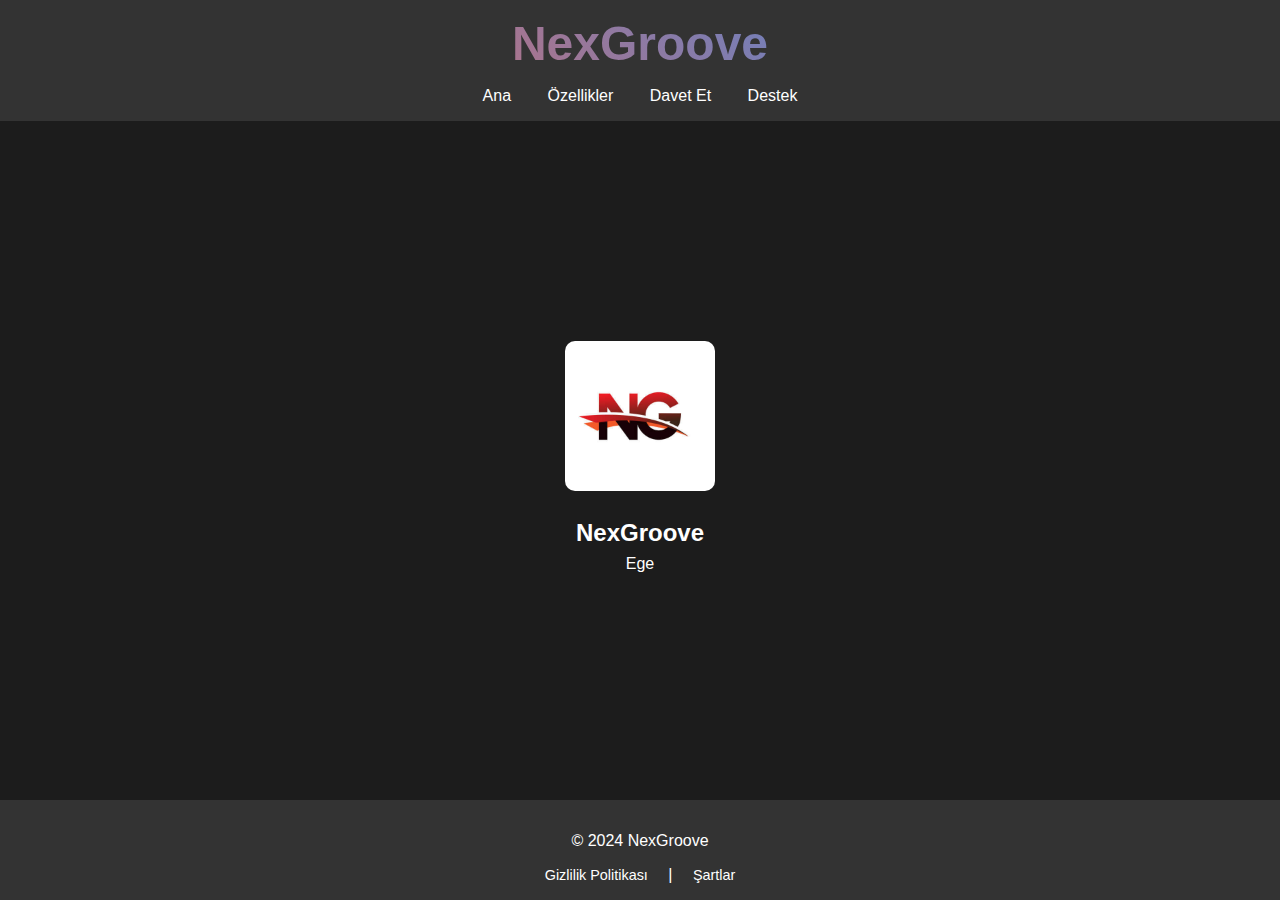
<file: index.html>
<!DOCTYPE html>
<html lang="en">
<head>
    <meta charset="UTF-8">
    <meta name="viewport" content="width=device-width, initial-scale=1.0">
    <title>NexGroove - Discord Bot</title>
    <link rel="icon"  href="./images/nexgroovefav.png">
    <link rel="stylesheet" href="style.css">
</head>
<body>
    <header class="header">
        <h1>NexGroove</h1>
        <nav>
            <a href="">Ana</a>
            <a href="features.html">Özellikler</a>
            <a href="https://discord.com/oauth2/authorize?client_id=1239231401451196499&permissions=8&scope=bot">Davet Et</a>
            <a href="https://discord.gg/HMwwQtHg7H">Destek</a>
        </nav>
    </header>

    <main class="main">
        <div class="music-player">
            <img id="album-art" src="https://via.placeholder.com/150" alt="Album Art">
            <h2 id="song-title">Yükleniyor...</h2>
            <p id="artist-name">Lütfen bekleyin</p>
        </div>
    </main>

    <footer class="footer">
        <p>&copy; 2024 NexGroove</p>
        <nav>
            <a href="privacy.html">Gizlilik Politikası</a> | <a href="terms.html">Şartlar</a>
        </nav>
    </footer>

    <script src="script.js"></script>
</body>
</html>
</file>
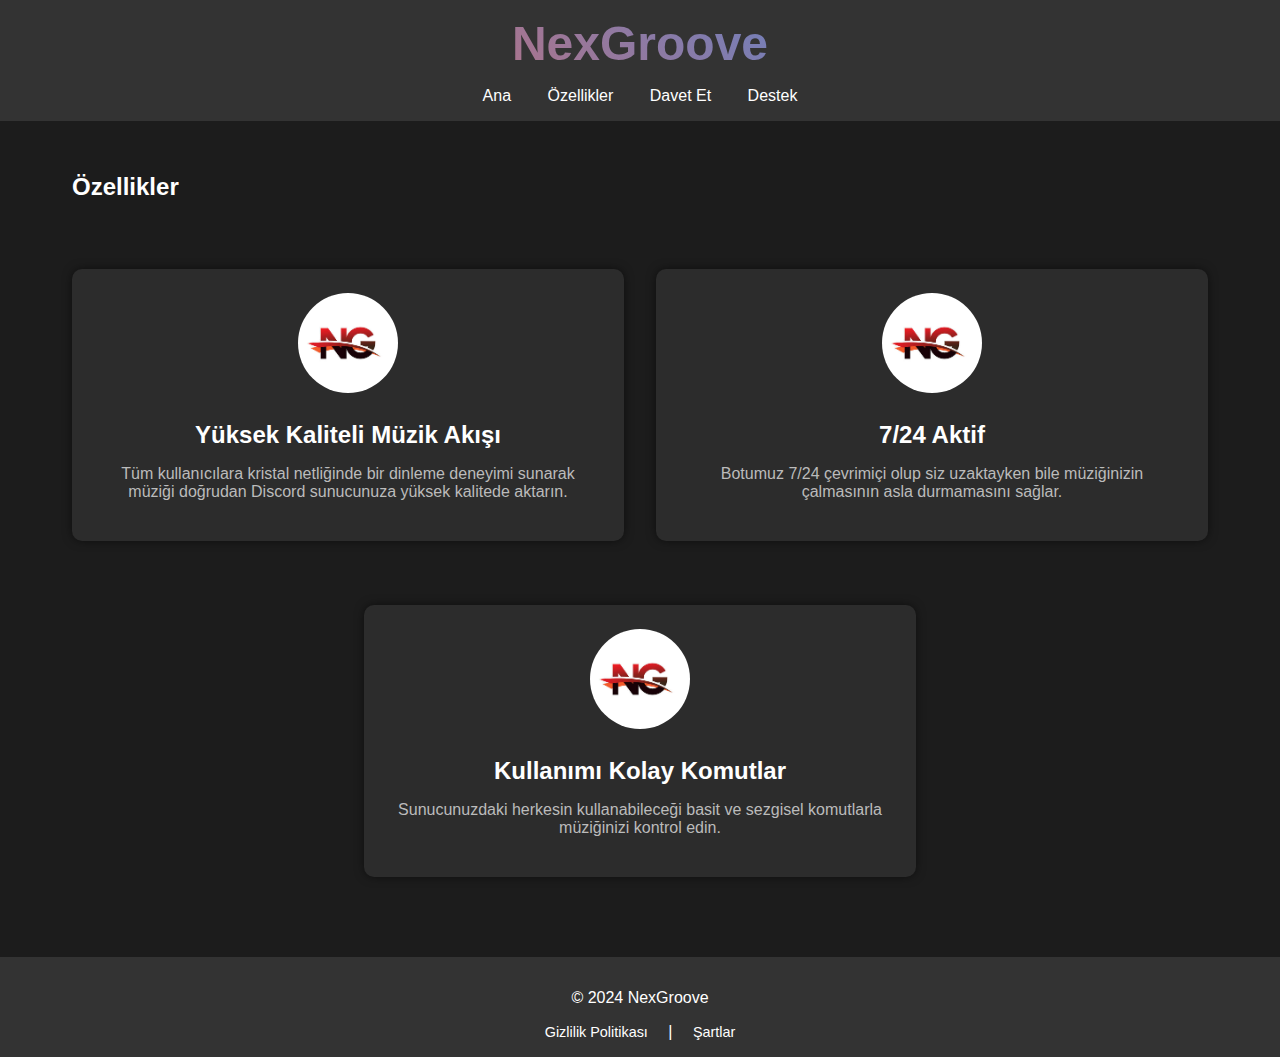
<file: features.html>
<!DOCTYPE html>
<html lang="en">
<head>
    <meta charset="UTF-8">
    <meta name="viewport" content="width=device-width, initial-scale=1.0">
    <title>NexGroove - Özellikler</title>
    <link rel="stylesheet" href="styles.css">
    <link rel="icon" href="./images/nexgroovefav.png">
</head>
<body>
    <header class="header">
        <h1>NexGroove</h1>
        <nav>
            <a href="index.html">Ana</a>
            <a href="features.html">Özellikler</a>
            <a href="https://discord.com/oauth2/authorize?client_id=1239231401451196499&permissions=8&scope=bot">Davet Et</a>
            <a href="https://discord.gg/HMwwQtHg7H">Destek</a>
        </nav>
    </header>

    <main class="main">
        <h2>Özellikler</h2>
        <section class="features-section">
            <div class="feature-item">
                <img src="./images/nexgroove.jpg" alt="Yüksek Kaliteli Müzik">
                <h3>Yüksek Kaliteli Müzik Akışı</h3>
                <p>Tüm kullanıcılara kristal netliğinde bir dinleme deneyimi sunarak müziği doğrudan Discord sunucunuza yüksek kalitede aktarın.</p>
            </div>
            
            <div class="feature-item">
                <img src="./images/nexgroove.jpg" alt="7/24 aktif">
                <h3>7/24 Aktif</h3>
                <p>Botumuz 7/24 çevrimiçi olup siz uzaktayken bile müziğinizin çalmasının asla durmamasını sağlar.</p>
            </div>
            <div class="feature-item">
                <img src="./images/nexgroove.jpg" alt="Kolay Komutlar">
                <h3>Kullanımı Kolay Komutlar</h3>
                <p>Sunucunuzdaki herkesin kullanabileceği basit ve sezgisel komutlarla müziğinizi kontrol edin.</p>
            </div>
        </section>
    </main>

    <footer class="footer">
        <p>&copy; 2024 NexGroove</p>
        <nav>
            <a href="privacy.html">Gizlilik Politikası</a> | <a href="terms.html">Şartlar</a>
        </nav>
    </footer>

    <script src="script.js"></script>
</body>
</html>
</file>
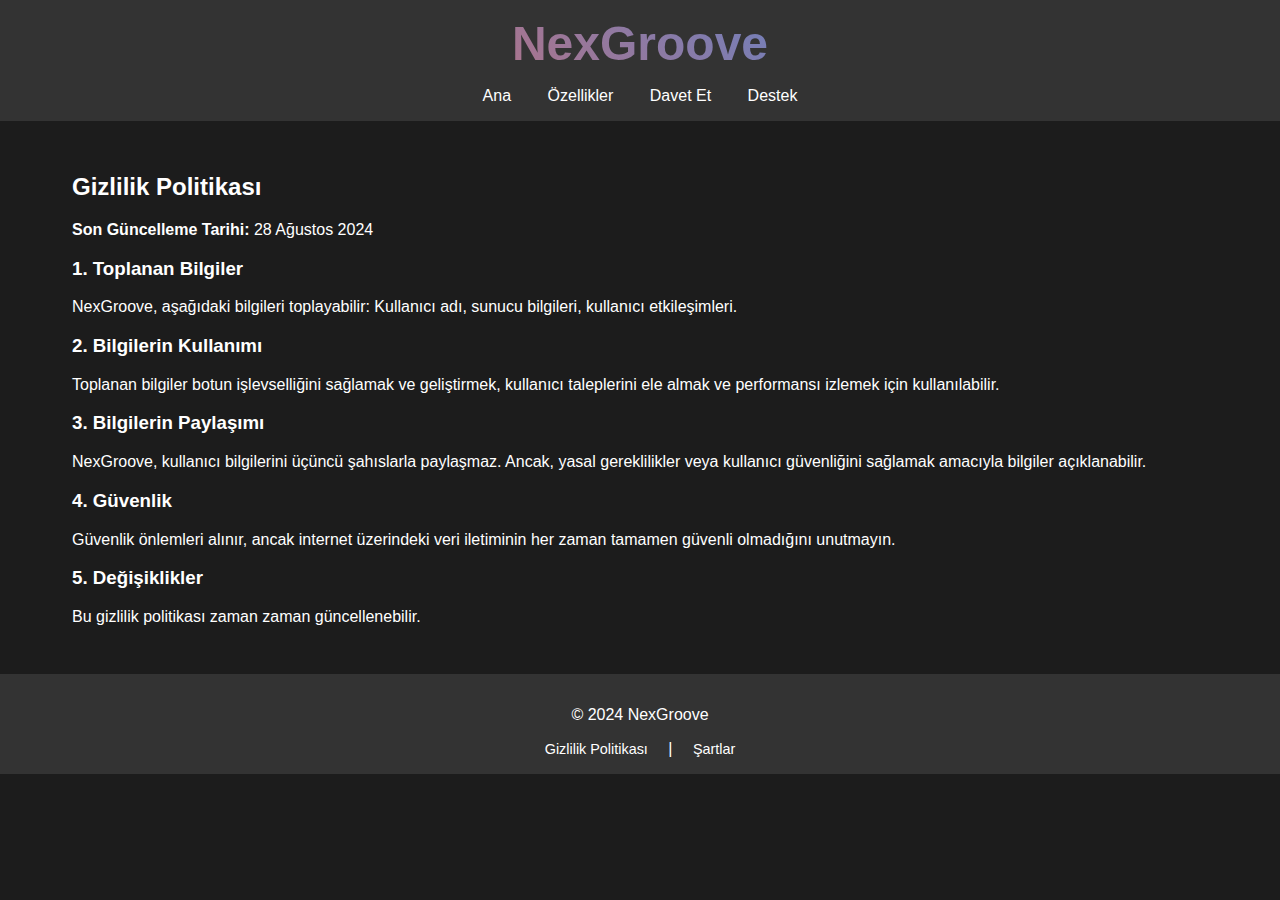
<file: privacy.html>
<!DOCTYPE html>
<html lang="en">
<head>
    <meta charset="UTF-8">
    <meta name="viewport" content="width=device-width, initial-scale=1.0">
    <title>Gizlilik Politikası - NexGroove</title>
    <link rel="icon"  href="./images/nexgroovefav.png">
    <link rel="stylesheet" href="styles.css">
</head>
<body>
    <header class="header">
        <h1>NexGroove</h1>
        <nav>
            <a href="index.html">Ana</a>
            <a href="features.html">Özellikler</a>
            <a href="https://discord.com/oauth2/authorize?client_id=1239231401451196499&permissions=8&scope=bot">Davet Et</a>
            <a href="https://discord.gg/HMwwQtHg7H">Destek</a>
        </nav>
    </header>

    <main class="main">
        <h2>Gizlilik Politikası</h2>
        <p><strong>Son Güncelleme Tarihi:</strong> 28 Ağustos 2024</p>
        <h3>1. Toplanan Bilgiler</h3>
        <p>NexGroove, aşağıdaki bilgileri toplayabilir: Kullanıcı adı, sunucu bilgileri, kullanıcı etkileşimleri.</p>
        <h3>2. Bilgilerin Kullanımı</h3>
        <p>Toplanan bilgiler botun işlevselliğini sağlamak ve geliştirmek, kullanıcı taleplerini ele almak ve performansı izlemek için kullanılabilir.</p>
        <h3>3. Bilgilerin Paylaşımı</h3>
        <p>NexGroove, kullanıcı bilgilerini üçüncü şahıslarla paylaşmaz. Ancak, yasal gereklilikler veya kullanıcı güvenliğini sağlamak amacıyla bilgiler açıklanabilir.</p>
        <h3>4. Güvenlik</h3>
        <p>Güvenlik önlemleri alınır, ancak internet üzerindeki veri iletiminin her zaman tamamen güvenli olmadığını unutmayın.</p>
        <h3>5. Değişiklikler</h3>
        <p>Bu gizlilik politikası zaman zaman güncellenebilir.</p>
    </main>

    <footer class="footer">
        <p>&copy; 2024 NexGroove</p>
        <nav>
            <a href="privacy.html">Gizlilik Politikası</a> | <a href="terms.html">Şartlar</a>
        </nav>
    </footer>
</body>
</html>
</file>
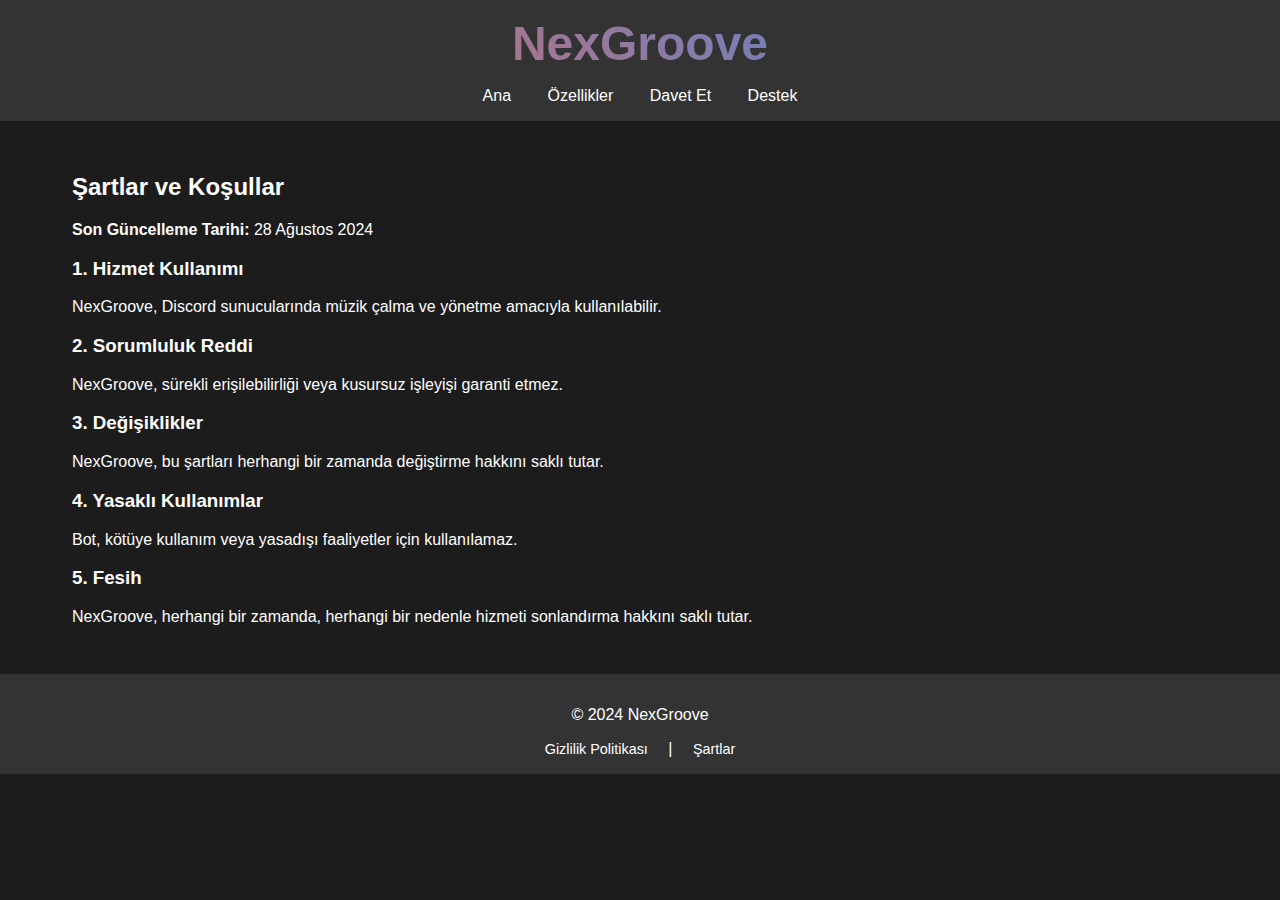
<file: terms.html>
<!DOCTYPE html>
<html lang="en">
<head>
    <meta charset="UTF-8">
    <meta name="viewport" content="width=device-width, initial-scale=1.0">
    <title>Şartlar - NexGroove</title>
    <link rel="icon"  href="./images/nexgroovefav.png">
    <link rel="stylesheet" href="styles.css">
</head>
<body>
    <header class="header">
        <h1>NexGroove</h1>
        <nav>
            <a href="index.html">Ana</a>
            <a href="features.html">Özellikler</a>
            <a href="https://discord.com/oauth2/authorize?client_id=1239231401451196499&permissions=8&scope=bot">Davet Et</a>
            <a href="https://discord.gg/HMwwQtHg7H">Destek</a>
        </nav>
    </header>

    <main class="main">
        <h2>Şartlar ve Koşullar</h2>
        <p><strong>Son Güncelleme Tarihi:</strong> 28 Ağustos 2024</p>
        <h3>1. Hizmet Kullanımı</h3>
        <p>NexGroove, Discord sunucularında müzik çalma ve yönetme amacıyla kullanılabilir.</p>
        <h3>2. Sorumluluk Reddi</h3>
        <p>NexGroove, sürekli erişilebilirliği veya kusursuz işleyişi garanti etmez.</p>
        <h3>3. Değişiklikler</h3>
        <p>NexGroove, bu şartları herhangi bir zamanda değiştirme hakkını saklı tutar.</p>
        <h3>4. Yasaklı Kullanımlar</h3>
        <p>Bot, kötüye kullanım veya yasadışı faaliyetler için kullanılamaz.</p>
        <h3>5. Fesih</h3>
        <p>NexGroove, herhangi bir zamanda, herhangi bir nedenle hizmeti sonlandırma hakkını saklı tutar.</p>
    </main>

    <footer class="footer">
        <p>&copy; 2024 NexGroove</p>
        <nav>
            <a href="privacy.html">Gizlilik Politikası</a> | <a href="terms.html">Şartlar</a>
        </nav>
    </footer>
</body>
</html>
</file>
<file: style.css>
html, body {
    margin: 0;
    padding: 0;
    overflow-x: hidden; 
    font-family: Arial, sans-serif;
    background-color: #1c1c1c;
    color: #fff;
    height: 100%;
}

body {
    display: flex;
    flex-direction: column;
    min-height: 100vh;
}

.header {
    background-color: #333;
    padding: 1rem;
    text-align: center;
    box-sizing: border-box;
}

.header h1 {
    font-size: 3rem;
    background: linear-gradient(45deg, #ff6347, #1e90ff);
    -webkit-background-clip: text;
    -webkit-text-fill-color: transparent;
    margin: 0;
}

.header nav {
    margin-top: 1rem;
}

.header nav a {
    color: #fff;
    margin: 0 1rem;
    text-decoration: none;
    font-size: 1rem;
    display: inline-block;
}

.header nav a:hover {
    text-decoration: underline;
}

.main {
    padding: 2rem;
    text-align: center;
    flex: 1; 
    display: flex;
    flex-direction: column;
    align-items: center;
    justify-content: center;
    height: calc(100vh - 4rem); 
}

.music-player {
    text-align: center;
}

.music-player img {
    width: 150px;
    height: 150px;
    border-radius: 10px;
    margin-bottom: 1rem;
}

.music-player h2, .music-player p {
    margin: 0.5rem 0;
}

.footer {
    background-color: #333;
    padding: 1rem;
    text-align: center;
    position: relative;
    width: 100%;
    box-sizing: border-box;
}

.footer nav {
    margin-top: 0.5rem;
}

.footer nav a {
    color: #fff;
    margin: 0 1rem;
    text-decoration: none;
    font-size: 0.9rem;
}

.footer nav a:hover {
    text-decoration: underline;
}
</file>
<file: styles.css>
* {
    box-sizing: border-box; 
}

body {
    margin: 0;
    font-family: Arial, sans-serif;
    background-color: #1c1c1c;
    color: #fff;
}

.header {
    background-color: #333;
    padding: 1rem;
    text-align: center;
}

.header h1 {
    font-size: 3rem;
    background: linear-gradient(45deg, #ff6347, #1e90ff);
    -webkit-background-clip: text;
    -webkit-text-fill-color: transparent;
    margin: 0;
}

.header nav {
    margin-top: 1rem;
}

.header nav a {
    color: #fff;
    margin: 0 1rem;
    text-decoration: none;
    font-size: 1rem;
}

.header nav a:hover {
    text-decoration: underline;
}

.main {
    padding: 2rem;
    max-width: 1200px;
    margin: 0 auto;
}

.features-section {
    display: flex;
    flex-wrap: wrap;
    justify-content: center; 
    align-items: center; 
    gap: 2rem; 
    padding: 2rem 0;
}


.feature-item {
    background-color: #2c2c2c;
    border-radius: 10px;
    padding: 1.5rem;
    margin: 1rem 0;
    width: calc(50% - 1rem);
    text-align: center;
    box-shadow: 0 0 10px rgba(0, 0, 0, 0.5);
    transition: transform 0.3s ease, box-shadow 0.3s ease;
}

.feature-item:hover {
    transform: translateY(-5px);
    box-shadow: 0 0 20px rgba(0, 0, 0, 0.7);
}

.feature-item img {
    width: 100px;
    height: 100px;
    border-radius: 50%;
    margin-bottom: 1rem;
}

.feature-item h3 {
    margin: 0.5rem 0;
    font-size: 1.5rem;
}

.feature-item p {
    font-size: 1rem;
    color: #bbb;
}

.footer {
    background-color: #333;
    padding: 1rem;
    text-align: center;
    position: relative;
    width: 100%;
    box-sizing: border-box;
}

.footer nav {
    margin-top: 0.5rem;
}

.footer nav a {
    color: #fff;
    margin: 0 1rem;
    text-decoration: none;
    font-size: 0.9rem;
}

.footer nav a:hover {
    text-decoration: underline;
}
</file>
